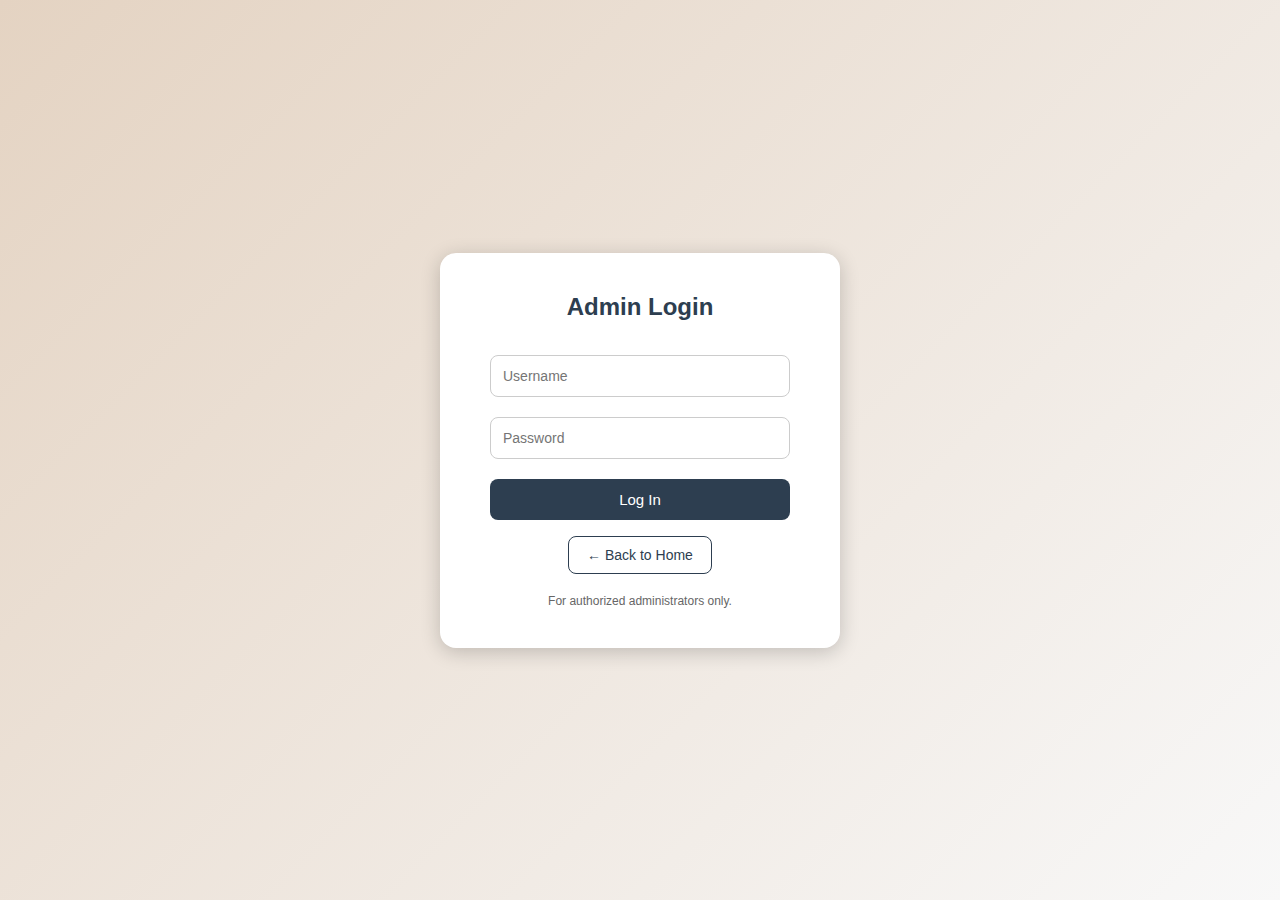
<file: logIn.html>
<!DOCTYPE html>
<html lang="en">

<head>
    <meta charset="UTF-8" />
    <meta name="viewport" content="width=device-width, initial-scale=1.0" />
    <title>Admin Login | Levoit Sentiment System</title>
    <style>
        /* Reset & Base */
        * {
            margin: 0;
            padding: 0;
            box-sizing: border-box;
            font-family: "Poppins", sans-serif;
        }

        body {
            height: 100vh;
            display: flex;
            justify-content: center;
            align-items: center;
            background: linear-gradient(135deg, #E4D3C2 0%, #F8F8F8 100%);
            background-size: cover;
        }

        /* Card */
        .login-container {
            background: #ffffff;
            padding: 40px 50px;
            border-radius: 16px;
            box-shadow: 0 4px 20px rgba(0, 0, 0, 0.2);
            width: 100%;
            max-width: 400px;
            text-align: center;
        }

        h2 {
            color: #2D3E50;
            font-size: 1.5rem;
            margin-bottom: 24px;
        }

        /* Inputs */
        input {
            width: 100%;
            padding: 12px;
            margin: 10px 0;
            border: 1px solid #ccc;
            border-radius: 8px;
            font-size: 14px;
        }

        input:focus {
            border-color: #6C8EF2;
            outline: none;
            box-shadow: 0 0 4px rgba(108, 142, 242, 0.4);
        }

        /*Buttons*/
        .login-btn {
            width: 100%;
            background-color: #2D3E50;
            color: white;
            padding: 12px;
            border: none;
            border-radius: 8px;
            font-size: 15px;
            font-weight: 500;
            cursor: pointer;
            transition: background-color 0.3s ease;
            margin-top: 10px;
        }

        .login-btn:hover {
            background-color: #A6794C;
        }

        .home-btn {
            display: inline-block;
            margin-top: 16px;
            background-color: transparent;
            color: #2D3E50;
            border: 1px solid #2D3E50;
            padding: 10px 18px;
            border-radius: 8px;
            font-size: 14px;
            text-decoration: none;
            transition: all 0.3s ease;
        }

        .home-btn:hover {
            background-color: #2D3E50;
            color: white;
        }

        .footer-text {
            font-size: 12px;
            color: #666;
            margin-top: 20px;
        }

        @media (max-width: 480px) {
            .login-container {
                padding: 30px 25px;
            }
        }
    </style>
</head>

<body>
    <div class="login-container">
        <h2>Admin Login</h2>
        <form onsubmit="return loginAdmin(event)">
            <input type="text" id="username" placeholder="Username" required />
            <input type="password" id="password" placeholder="Password" required />
            <button type="submit" class="login-btn">Log In</button>
        </form>

        <script>
            function loginAdmin(event) {
                event.preventDefault(); 

                const username = document.getElementById("username").value.trim();
                const password = document.getElementById("password").value.trim();

                
                if (username === "admin" && password === "admin123") {
                   
                    window.location.href = "uploadingFile.html";
                } else {
                    alert("Invalid username or password. Please try again.");
                }
                return false;
            }
        </script>

        <a href="index.html" class="home-btn">← Back to Home</a>

        <p class="footer-text">For authorized administrators only.
</file>
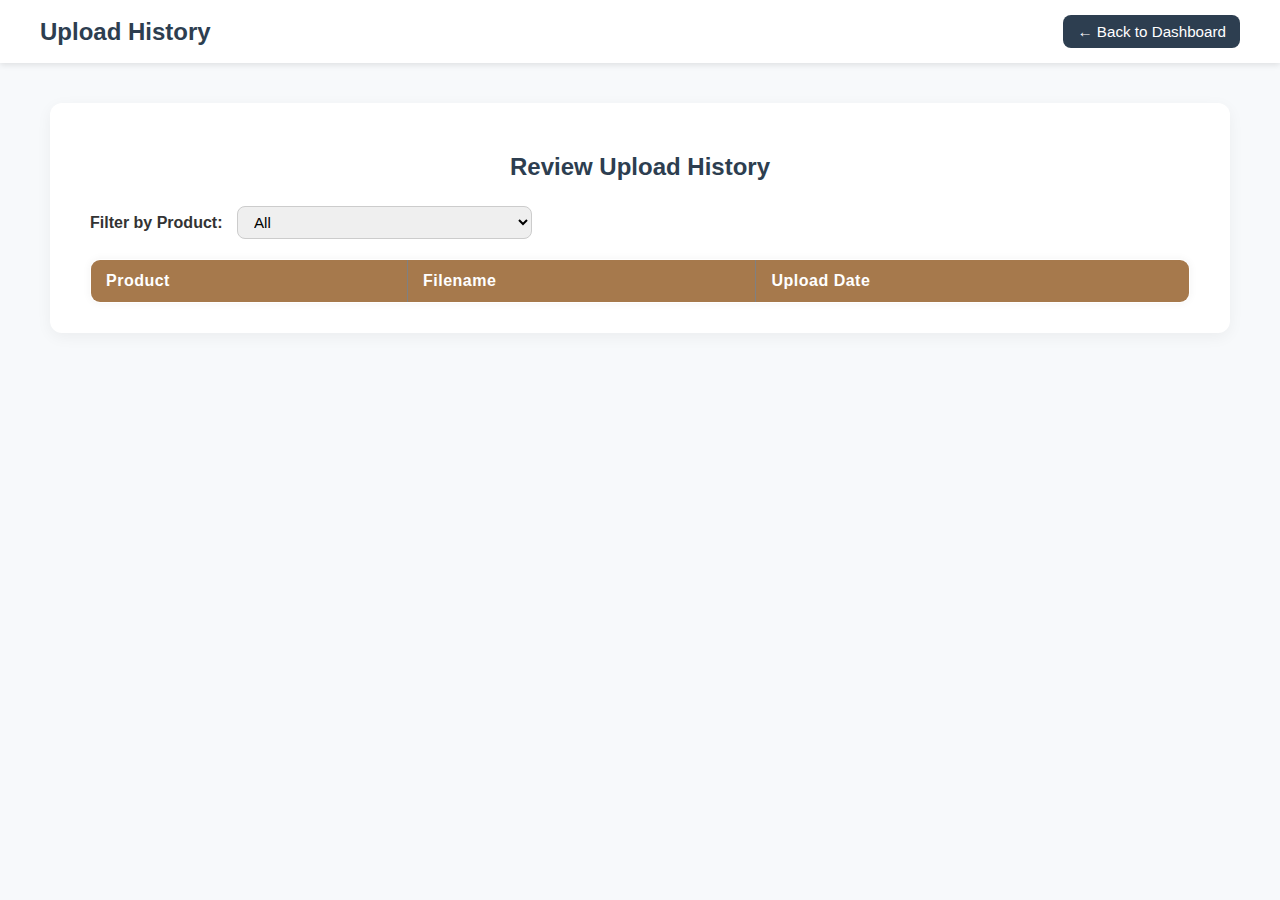
<file: uploadHistory.html>
<!DOCTYPE html>
<html lang="en">

<head>
  <meta charset="UTF-8">
  <meta name="viewport" content="width=device-width, initial-scale=1.0">
  <title>Upload History | Levoit Sentiment System</title>
  <link rel="stylesheet" href="uploadHistory.css">
</head>

<body>
  <header>
    <h1>Upload History</h1>
    <a href="uploadingFile.html" class="back-btn">← Back to Dashboard</a>
  </header>

  <main>
    <section id="uploadHistory">
      <h2>Review Upload History</h2>

      <label for="productFilter">Filter by Product:</label>
      <select id="productFilter">
        <option value="All">All</option>
        <option value="Levoit Core® Mini Air Purifier">Levoit Core® Mini Air Purifier</option>
        <option value="Levoit Core® 300 Air Purifier">Levoit Core® 300 Air Purifier</option>
        <option value="Levoit Vital 100 Air Purifier">Levoit Vital 100 Air Purifier</option>
        <option value="Levoit Core® 600S Smart Air Purifier">Levoit Core® 600S Smart Air Purifier</option>
        <option value="Levoit Vital 100S Smart Air Purifier">Levoit Vital 100S Smart Air Purifier</option>
        <option value="Levoit Core® 200S Smart Air Purifier">Levoit Core® 200S Smart Air Purifier</option>
      </select>

      <table id="uploadTable" border="1" style="color:black; background:white;">

        <thead>
          <tr>
            <th>Product</th>
            <th>Filename</th>
            <th>Upload Date</th>
          </tr>
        </thead>
        <tbody>
          <!-- Filled by JS -->
        </tbody>
      </table>

    </section>
  </main>

  <script src="uploadHistory.js"></script>
</body>

</html>
</file>
<file: uploadHistory.css>
/* === General Page Layout === */
body {
  font-family: "Poppins", Arial, sans-serif;
  margin: 0;
  padding: 0;
  background-color: #f7f9fb;
  color: #333;
}

/* === Header === */
header {
  background-color: #fff;
color: #2D3E50;
  display: flex;
  align-items: center;
  justify-content: space-between;
  padding: 15px 40px;
  box-shadow: 0 2px 6px rgba(0, 0, 0, 0.1);
}

header h1 {
  font-size: 1.5rem;
  margin: 0;
}

header .back-btn {
  color: white;
  text-decoration: none;
  font-size: 0.95rem;
  background-color: #2D3E50;
  padding: 8px 14px;
  border-radius: 8px;
  transition: background 0.2s;
}

header .back-btn:hover {
  background-color: #A6794C;
}

/* === Main Section === */
main {
  max-width: 1100px;
  margin: 40px auto;
  background: #fff;
  padding: 30px 40px;
  border-radius: 12px;
  box-shadow: 0 4px 15px rgba(0, 0, 0, 0.05);
}

h2 {
  text-align: center;
  color: #2D3E50;
  margin-bottom: 25px;
}

/* === Filter Dropdown === */
label {
  font-weight: 600;
  margin-right: 10px;
}

#productFilter {
  padding: 6px 12px;
  border-radius: 8px;
  border: 1px solid #ccc;
  font-size: 0.95rem;
  outline: none;
  transition: border-color 0.2s;
  margin-bottom: 20px;
}

#productFilter:focus {
  border-color: #1e88e5;
}

/* === Table Styling === */
table {
  width: 100%;
  border-collapse: collapse;
  text-align: left;
  overflow: hidden;
  border-radius: 10px;
  background: #fff;
  box-shadow: 0 0 8px rgba(0, 0, 0, 0.05);
}

thead {
  background-color: #A6794C;
  color: white;
}

thead th {
  padding: 12px 15px;
  font-weight: 600;
  letter-spacing: 0.5px;
}

tbody tr {
  border-bottom: 1px solid #e0e0e0;
}

tbody td {
  padding: 12px 15px;
}

tbody tr:hover {
  background-color: #f1f7ff;
}

/* === Button in Table === */
button {
  background-color: #2D3E50;
  border: none;
  color: white;
  padding: 7px 12px;
  border-radius: 6px;
  cursor: pointer;
  font-size: 0.9rem;
  transition: background 0.2s;
}

button:hover {
  background-color: #1565c0;
}

/* === Responsive Design === */
@media (max-width: 768px) {
  main {
    padding: 20px;
  }

  table, thead, tbody, th, td, tr {
    display: block;
  }

  thead {
    display: none;
  }

  tbody tr {
    margin-bottom: 15px;
    border: 1px solid #ddd;
    border-radius: 10px;
    padding: 10px;
  }

  tbody td {
    display: flex;
    justify-content: space-between;
    padding: 8px 10px;
    font-size: 0.9rem;
  }

  tbody td::before {
    content: attr(data-label);
    font-weight: 600;
    color: #1e88e5;
  }
}
</file>
